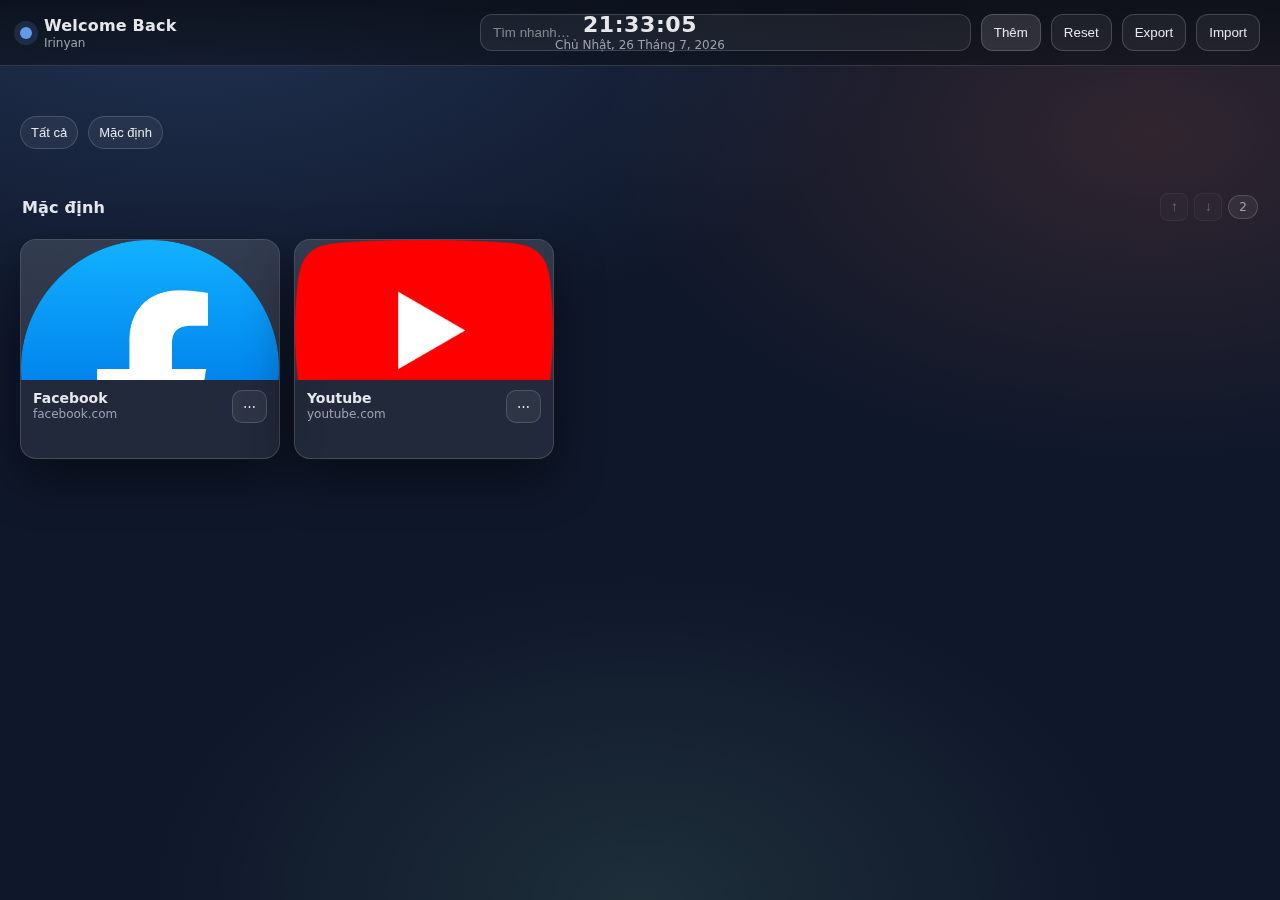
<file: Dashboard/index.html>
<!doctype html>
<html lang="vi">

<head>
    <meta charset="utf-8" />
    <meta name="viewport" content="width=device-width, initial-scale=1" />
    <title>Dashboard</title>
    <link rel="stylesheet" href="./styles.css" />
    <link rel="icon" type="image/png" href="./favicon.png">

</head>

<body>
    <header class="topbar">
        <div class="brand">
            <div class="dot"></div>
            <div>
                <div class="title">Welcome Back</div>
                <div class="subtitle">Irinyan</div>
            </div>
        </div>

        <div class="clock" aria-live="polite">
            <div class="clock-box">
                <div class="clock-time" id="clockTime">--:--:--</div>
                <div class="clock-date" id="clockDate">--</div>
            </div>
        </div>

        <div class="actions">
            <input id="search" type="search" placeholder="Tìm nhanh…" autocomplete="off" />
            <button id="btnAdd" class="btn">Thêm</button>
            <button id="btnReset" class="btn btn-secondary" title="Khôi phục danh sách mặc định">Reset</button>
            <button id="btnExport" class="btn btn-secondary">Export</button>
            <button id="btnImport" class="btn btn-secondary">Import</button>
            <input id="importFile" type="file" accept="application/json" hidden />
        </div>
    </header>
    <nav class="chips" id="chips" aria-label="Nhóm"></nav>

    <main class="container">
        <section id="grid" class="grid" aria-label="Danh sách liên kết"></section>

        <section class="hint" hidden>
            <div class="hint-title">Gợi ý thumbnail</div>
            <ul>
                <li>Chụp screenshot trang → lưu vào thư mục <code>thumbs/</code> → đặt <code>thumb</code> là
                    <code>./thumbs/tenfile.png</code>.
                </li>
                <li>Nếu không có <code>thumb</code>, hệ thống sẽ dùng favicon (cần internet).</li>
            </ul>
        </section>

    </main>

    <!-- Modal -->
    <dialog id="modal" class="modal">
        <form id="form" method="dialog" class="modal-card">
            <div class="modal-head">
                <div id="modalTitle" class="modal-title">Thêm website</div>
                <button id="btnClose" class="icon-btn" value="cancel" aria-label="Đóng">✕</button>
            </div>

            <div class="modal-body">
                <label class="field">
                    <div class="label">Tên</div>
                    <input id="fName" required placeholder="Ví dụ: Jira" />
                </label>

                <label class="field">
                    <div class="label">Link</div>
                    <input id="fUrl" required placeholder="https://…" inputmode="url" />
                </label>

                <label class="field">
                    <div class="label">Group</div>
                    <input id="fGroup" placeholder="Ví dụ: Dev / PM / Admin" />
                </label>

                <label class="field">
                    <div class="label">Thumbnail (tuỳ chọn)</div>
                    <input id="fThumb" placeholder="./thumbs/jira.png" />
                    <div class="help">Dùng đường dẫn tương đối. Ví dụ: <code>./thumbs/jira.png</code></div>
                </label>
            </div>

            <div class="modal-foot">
                <input type="hidden" id="fId" />
                <button id="btnDelete" class="btn btn-danger" type="button">Xoá</button>
                <div class="spacer"></div>
                <button class="btn btn-secondary" value="cancel" type="button" id="btnCancel">Huỷ</button>
                <button class="btn" value="default" type="submit">Lưu</button>
            </div>
        </form>
    </dialog>

    <script src="./app.js"></script>
</body>

</html>
</file>
<file: Dashboard/styles.css>
:root {
  /* Background */
  --bg: #0f172a; /* slate-900 */
  --panel: rgba(255, 255, 255, 0.08);
  --panel2: rgba(255, 255, 255, 0.12);

  /* Text */
  --text: #e5e7eb; /* gray-200 */
  --muted: #9ca3af; /* gray-400 */

  /* Borders */
  --border: rgba(255, 255, 255, 0.16);

  /* Accent (focus, highlight) */
  --accent: #60a5fa; /* blue-400 */
  --accent-soft: rgba(96, 165, 250, 0.25);

  /* Shadow & radius */
  --shadow: 0 20px 50px rgba(0, 0, 0, 0.45);
  --radius: 18px;
  --tile-radius: 16px;
  --tile-aspect: 16 / 9;
  --topbar-offset: 40px;
}

* {
  box-sizing: border-box;
}
html,
body {
  height: 100%;
}
body {
  margin: 0;
  font-family:
    ui-sans-serif,
    system-ui,
    -apple-system,
    Segoe UI,
    Roboto,
    Arial,
    "Apple Color Emoji",
    "Segoe UI Emoji";
  color: var(--text);
  background: var(--bg);
  position: relative;
  overflow-x: hidden;
}

.topbar {
  position: fixed;
  top: 0;
  left: 0;
  right: 0;
  z-index: 100;
  backdrop-filter: blur(14px);
  background: linear-gradient(
    to bottom,
    rgba(11, 15, 23, 0.85),
    rgba(11, 15, 23, 0.55)
  );
  border-bottom: 1px solid var(--border);
  display: flex;
  align-items: center;
  justify-content: space-between;
  gap: 16px;
  padding: 14px 20px;
  position: sticky;
}

.clock {
  position: absolute;
  left: 50%;
  transform: translateX(-50%);
  min-width: 180px;
  pointer-events: none;
}

.clock-box {
  display: flex;
  flex-direction: column;
  align-items: center;
  gap: 2px;
}

.clock-time {
  font-size: 22px;
  font-weight: 700;
  color: var(--text);
  letter-spacing: 0.6px;
  line-height: 1;
}

.clock-date {
  font-size: 12px;
  color: var(--muted);
  text-transform: capitalize;
}

.brand {
  display: flex;
  align-items: center;
  gap: 12px;
  min-width: 170px;
}
.dot {
  width: 12px;
  height: 12px;
  border-radius: 999px;
  background: rgba(110, 168, 254, 0.9);
  box-shadow: 0 0 0 6px rgba(110, 168, 254, 0.15);
}
.title {
  font-weight: 700;
  letter-spacing: 0.2px;
}
.subtitle {
  font-size: 12px;
  color: var(--muted);
  margin-top: 1px;
}

.actions {
  display: flex;
  align-items: center;
  gap: 10px;
  width: min(780px, 100%);
  justify-content: flex-end;
}
#search {
  flex: 1;
  min-width: 180px;
  padding: 10px 12px;
  border-radius: 12px;
  border: 1px solid var(--border);
  background: rgba(255, 255, 255, 0.06);
  color: var(--text);
  outline: none;
}
#search::placeholder {
  color: rgba(255, 255, 255, 0.45);
}
#search:focus {
  border-color: rgba(110, 168, 254, 0.45);
  box-shadow: 0 0 0 4px rgba(110, 168, 254, 0.12);
}

.btn {
  background: rgba(255, 255, 255, 0.12);
  border: 1px solid rgba(255, 255, 255, 0.18);
  color: var(--text);
  padding: 10px 12px;
  border-radius: 12px;
  cursor: pointer;
}
.btn:hover {
  background: rgba(255, 255, 255, 0.18);
}
.btn:active {
  transform: translateY(1px);
}
.btn-primary {
  background: #2563eb; /* blue-600 */
  border-color: #2563eb;
  color: white;
}
.btn-secondary {
  background: rgba(255, 255, 255, 0.06);
}
.btn-danger {
  background: rgba(255, 75, 75, 0.16);
  border-color: rgba(255, 75, 75, 0.25);
}
.btn-danger:hover {
  background: #1d4ed8;
}

.container {
  padding: 18px 20px 40px;
  max-width: 1680px;
  margin: 0 auto;
}

.grid {
  display: grid;
  gap: 14px;
  grid-template-columns: repeat(auto-fill, minmax(210px, 1fr));
  margin-top: 8px;
}

.tile {
  background: var(--panel);
  border: 1px solid var(--border);
  border-radius: var(--tile-radius);
  overflow: hidden;
  box-shadow: var(--shadow);
  transition:
    transform 0.12s ease,
    background 0.12s ease,
    border-color 0.12s ease;
}
.tile:hover {
  transform: translateY(-2px);
  background: var(--panel2);
  border-color: rgba(255, 255, 255, 0.16);
}
.tile a {
  color: inherit;
  text-decoration: none;
  display: block;
}

.thumb {
  width: 100%;
  aspect-ratio: var(--tile-aspect);
  background: rgba(255, 255, 255, 0.06);
  display: grid;
  place-items: center;
  overflow: hidden;
}
.thumb img {
  width: 100%;
  height: 100%;
  object-fit: cover;
  display: block;
}

.meta {
  padding: 10px 12px 12px;
  display: flex;
  align-items: center;
  justify-content: space-between;
  gap: 10px;
}
.name {
  font-weight: 650;
  font-size: 14px;
  line-height: 1.2;
  overflow: hidden;
  text-overflow: ellipsis;
  white-space: nowrap;
}
.small {
  font-size: 12px;
  color: var(--muted);
  overflow: hidden;
  text-overflow: ellipsis;
  white-space: nowrap;
  max-width: 160px;
}

.kebab {
  border: 1px solid var(--border);
  background: rgba(255, 255, 255, 0.06);
  color: var(--text);
  border-radius: 10px;
  padding: 8px 10px;
  cursor: pointer;
}
.kebab:hover {
  background: rgba(255, 255, 255, 0.1);
}

.hint {
  margin-top: 18px;
  padding: 14px 16px;
  border: 1px solid var(--border);
  border-radius: var(--radius);
  background: rgba(255, 255, 255, 0.04);
  color: var(--muted);
}
.hint-title {
  color: var(--text);
  font-weight: 650;
  margin-bottom: 8px;
}
.hint code {
  color: rgba(255, 255, 255, 0.86);
}

.modal::backdrop {
  background: rgba(0, 0, 0, 0.55);
  backdrop-filter: blur(6px);
}
.modal {
  border: none;
  padding: 0;
  background: transparent;
}
.modal-card {
  width: min(560px, calc(100vw - 26px));
  background: linear-gradient(180deg, #0f172a, #020617);
  border: 1px solid rgba(255, 255, 255, 0.18);
  border-radius: 18px;
  box-shadow: 0 30px 80px rgba(0, 0, 0, 0.55);
  overflow: hidden;
}
.modal-head {
  display: flex;
  align-items: center;
  justify-content: space-between;
  padding: 14px 16px;
  border-bottom: 1px solid rgba(255, 255, 255, 0.1);
}
.modal-title {
  font-weight: 700;
  color: #f9fafb;
}

.icon-btn {
  width: 36px;
  height: 36px;
  border-radius: 12px;
  border: 1px solid rgba(255, 255, 255, 0.12);
  background: rgba(255, 255, 255, 0.06);
  color: var(--text);
  cursor: pointer;
}
.icon-btn:hover {
  background: rgba(255, 255, 255, 0.1);
}

.modal-body {
  padding: 14px 16px;
  display: grid;
  gap: 12px;
}
.field .label {
  font-size: 12px;
  color: var(--muted);
  margin-bottom: 6px;
}
.field input {
  width: 100%;
  padding: 10px 12px;
  border-radius: 12px;
  border: 1px solid rgba(255, 255, 255, 0.12);
  background: rgba(255, 255, 255, 0.06);
  color: var(--text);
  outline: none;
}
.field input:focus {
  border-color: var(--accent);
  box-shadow: 0 0 0 4px var(--accent-soft);
}

.field input::placeholder {
  color: #94a3b8; /* slate-400 */
}

.help {
  margin-top: 6px;
  font-size: 12px;
  color: rgba(255, 255, 255, 0.55);
}

.modal-foot {
  padding: 12px 16px;
  border-top: 1px solid rgba(255, 255, 255, 0.1);
  display: flex;
  gap: 10px;
  align-items: center;
}
.spacer {
  flex: 1;
}
/* Drag & drop */
.tile {
  position: relative;
}
.tile.dragging {
  opacity: 0.55;
  transform: scale(0.99);
}
.tile.drag-over {
  outline: 2px solid var(--accent);
  outline-offset: 2px;
}
.chips {
  display: flex;
  gap: 10px;
  flex-wrap: wrap;
  padding: 10px 20px 0;
  max-width: 1680px;
  margin: var(--topbar-offset) auto 0;
}

.chip {
  border: 1px solid var(--border);
  background: rgba(255, 255, 255, 0.06);
  color: var(--text);
  padding: 8px 10px;
  border-radius: 999px;
  cursor: pointer;
  font-size: 13px;
}

.chip:hover {
  background: rgba(255, 255, 255, 0.1);
}

.chip.active {
  border-color: rgba(96, 165, 250, 0.55);
  background: rgba(96, 165, 250, 0.18);
}
.group-section {
  flex: 0 0 360px; /* đổi 320–420 tuỳ thích */
  scroll-snap-align: start;
  margin-top: 18px;
}
/* 3) Grid bên trong mỗi group: 1 cột (stack dọc) */
.group-section .grid {
  display: flex;
  flex-wrap: wrap;
  gap: 14px;
}
/* (tuỳ chọn) thanh cuộn ngang đẹp hơn */
#grid::-webkit-scrollbar {
  height: 10px;
}
#grid::-webkit-scrollbar-thumb {
  background: rgba(255, 255, 255, 0.14);
  border-radius: 999px;
}
#grid::-webkit-scrollbar-track {
  background: transparent;
}
.group-header {
  display: flex;
  align-items: center;
  justify-content: space-between;
  gap: 10px;
  padding: 8px 2px 10px;
}

.group-title {
  font-weight: 700;
  letter-spacing: 0.2px;
}

.group-count {
  font-size: 12px;
  color: var(--muted);
  border: 1px solid var(--border);
  background: rgba(255, 255, 255, 0.06);
  padding: 4px 10px;
  border-radius: 999px;
}
#grid {
  display: flex;
  gap: 16px;
  align-items: flex-start;
  overflow-x: auto;
  padding-bottom: 12px;
  margin-top: 8px;
  scroll-snap-type: x proximity;
}
/* ===== FIX LAYOUT: mỗi group = 1 dòng, item wrap ===== */

/* 1) container chính không còn dạng kanban ngang */
#grid {
  display: block;
  overflow: visible;
  scroll-snap-type: none;
  padding-bottom: 0;
}

/* 2) mỗi group là 1 section theo chiều dọc */
.group-section {
  flex: none; /* vô hiệu flex-basis cũ */
  width: 100%;
  margin-top: 18px;
  scroll-snap-align: none;
}

/* 3) bên trong group: item xếp ngang và tự xuống dòng */
.group-section .grid {
  display: flex;
  flex-wrap: wrap;
  gap: 14px;
}

/* 4) mỗi tile có min-width để wrap đẹp (tự co giãn) */
.group-section .tile {
  flex: 1 1 240px; /* min width ~240px */
  max-width: 320px; /* giới hạn để không quá to */
}

/* 5) bỏ style scrollbar ngang (không cần nữa) */
#grid::-webkit-scrollbar {
  height: 0;
}
/* Fixed background layer (không cuộn theo nội dung) */
body::before {
  content: "";
  position: fixed;
  inset: 0;
  z-index: -1;
  pointer-events: none;

  background:
    radial-gradient(
      1200px 600px at 15% 0%,
      rgba(110, 168, 254, 0.18),
      transparent 60%
    ),
    radial-gradient(
      1000px 600px at 90% 15%,
      rgba(255, 127, 80, 0.14),
      transparent 55%
    ),
    radial-gradient(
      900px 600px at 50% 100%,
      rgba(160, 255, 197, 0.1),
      transparent 55%
    ),
    var(--bg);

  /* quan trọng: cố định theo viewport */
  background-attachment: fixed;
}
/* ===== FORCE SAME SIZE FOR ALL ITEMS ===== */

/* mỗi group 1 hàng, item wrap (giữ như bạn đang dùng) */
#grid {
  display: block;
  overflow: visible;
}
.group-section {
  width: 100%;
  margin-top: 18px;
}
.group-section .grid {
  display: flex;
  flex-wrap: wrap;
  gap: 14px;
}

/* 1) Tile: cố định kích thước */
.group-section .tile {
  flex: 0 0 260px; /* width cố định */
  height: 220px; /* height cố định */
  display: flex;
  flex-direction: column;
}

/* 2) Click area chiếm toàn bộ card */
.group-section .tile > a {
  height: 100%;
  display: flex;
  flex-direction: column;
}

/* 3) Thumbnail: cố định chiều cao */
.group-section .thumb {
  flex: 0 0 140px; /* chiều cao ảnh */
}

/* 4) Meta chiếm phần còn lại, không làm thay đổi chiều cao card */
.group-section .meta {
  flex: 1;
  align-items: flex-start;
}

/* 5) Text: giới hạn để không làm vỡ layout */
.group-section .name {
  white-space: normal;
  display: -webkit-box;
  -webkit-line-clamp: 2; /* tối đa 2 dòng */
  -webkit-box-orient: vertical;
  overflow: hidden;
}

.group-section .small {
  max-width: 100%;
}
.group-left {
  display: flex;
  align-items: center;
  gap: 8px;
}

.group-actions {
  display: flex;
  align-items: center;
  gap: 6px;
}

.group-move {
  width: 28px;
  height: 28px;
  border-radius: 8px;
  border: 1px solid var(--border);
  background: rgba(255, 255, 255, 0.06);
  color: var(--text);
  cursor: pointer;
  line-height: 1;
}

.group-move:hover {
  background: rgba(255, 255, 255, 0.12);
}

.group-move:disabled {
  opacity: 0.35;
  cursor: default;
}
/* ===== FINAL OVERRIDES (KEEP ONLY THIS FOR LAYOUT/SIZE) ===== */

/* Không dùng layout kanban ngang */
#grid{
  display: block !important;
  overflow: visible !important;
  scroll-snap-type: none !important;
  padding-bottom: 0 !important;
}
#grid::-webkit-scrollbar{ height: 0 !important; }

/* Mỗi group là 1 section theo chiều dọc */
.group-section{
  flex: none !important;
  width: 100% !important;
  margin-top: 18px !important;
  scroll-snap-align: none !important;
}

/* Bên trong group: item xếp ngang và tự xuống dòng */
.group-section .grid{
  display: flex !important;
  flex-wrap: wrap !important;
  gap: 14px !important;
  margin-top: 8px !important;
}

/* ===== FORCE SAME SIZE (ABSOLUTE) ===== */
.group-section .tile{
  flex: 0 0 260px !important;   /* width */
  height: 220px !important;     /* height */
  display: flex !important;
  flex-direction: column !important;
}

.group-section .tile > a{
  height: 100% !important;
  display: flex !important;
  flex-direction: column !important;
}

/* Thumbnail luôn cùng chiều cao */
.group-section .thumb{
  flex: 0 0 140px !important;   /* image area height */
  width: 100% !important;
}

/* Meta chiếm phần còn lại */
.group-section .meta{
  flex: 1 !important;
  align-items: flex-start !important;
}

/* Text không làm thay đổi chiều cao card */
.group-section .name{
  white-space: normal !important;
  display: -webkit-box !important;
  -webkit-line-clamp: 2 !important;
  -webkit-box-orient: vertical !important;
  overflow: hidden !important;
}
.group-section .small{
  max-width: 100% !important;
}
</file>
